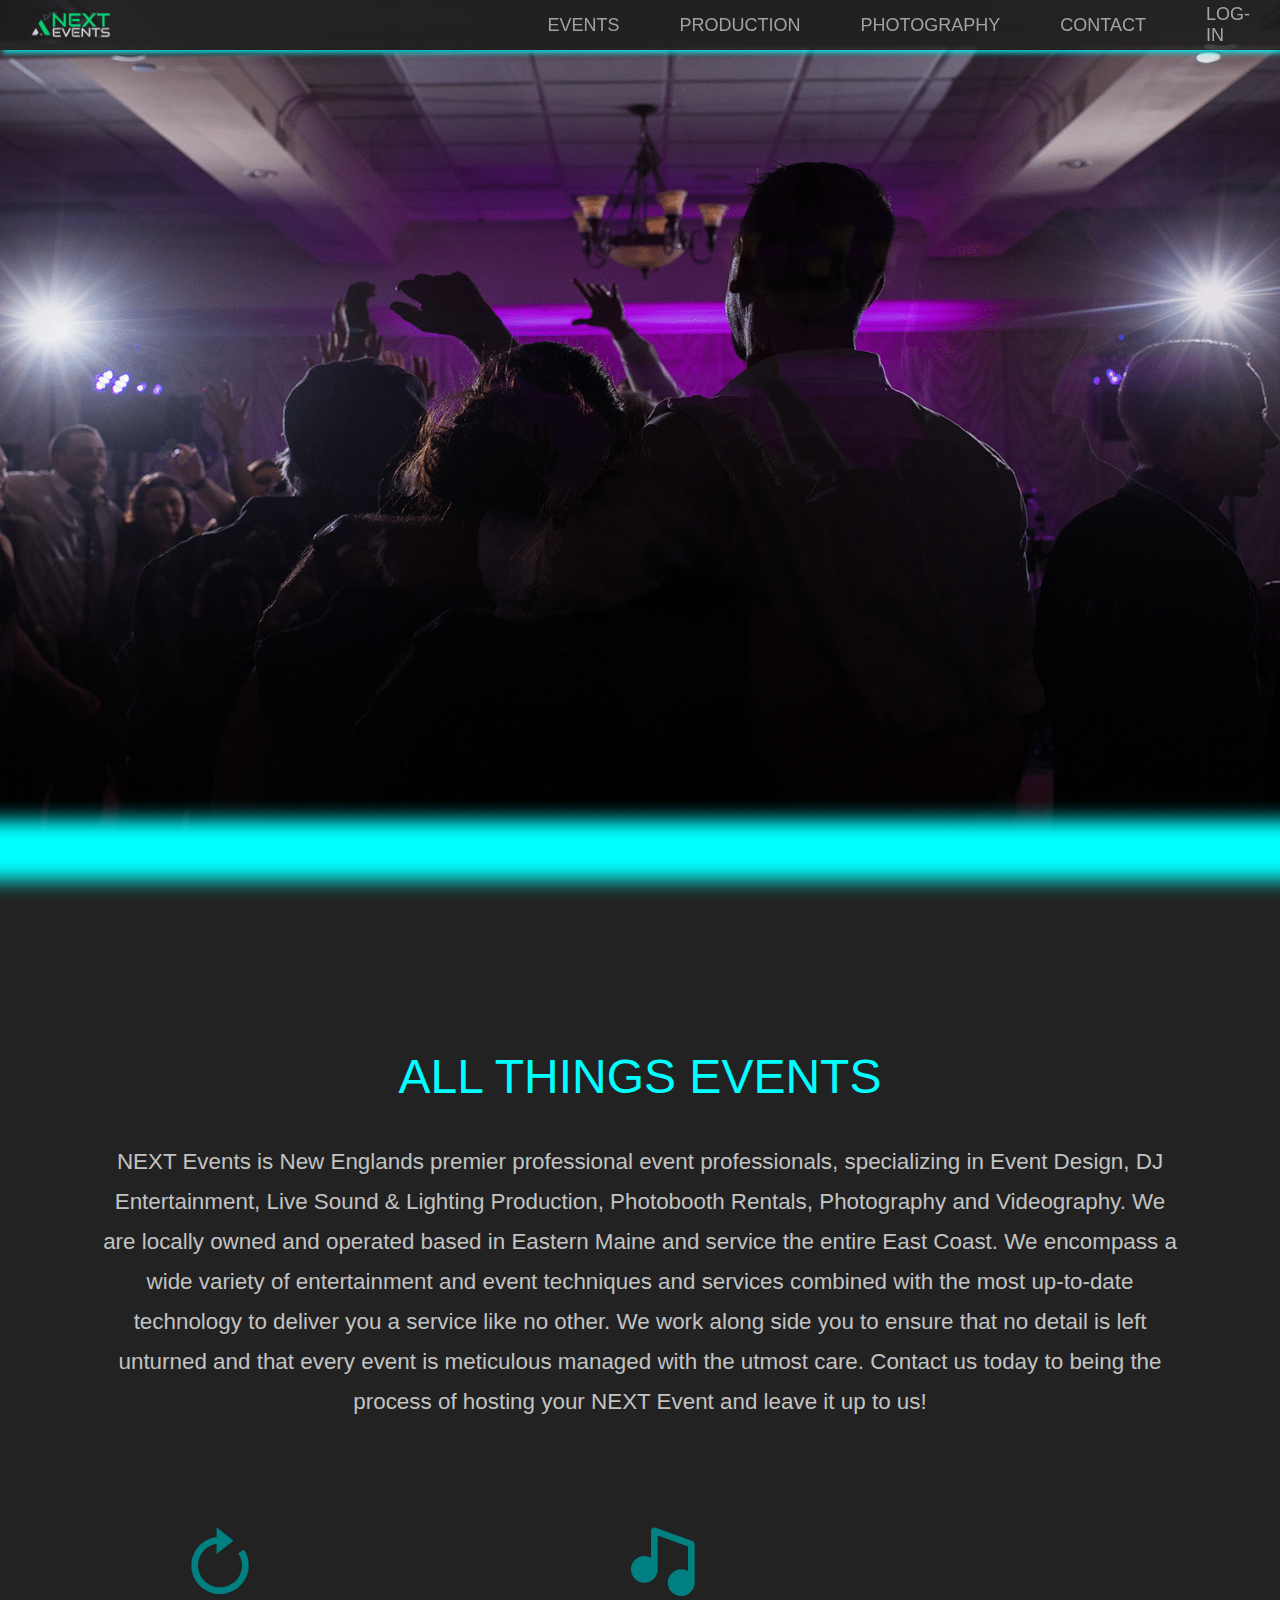
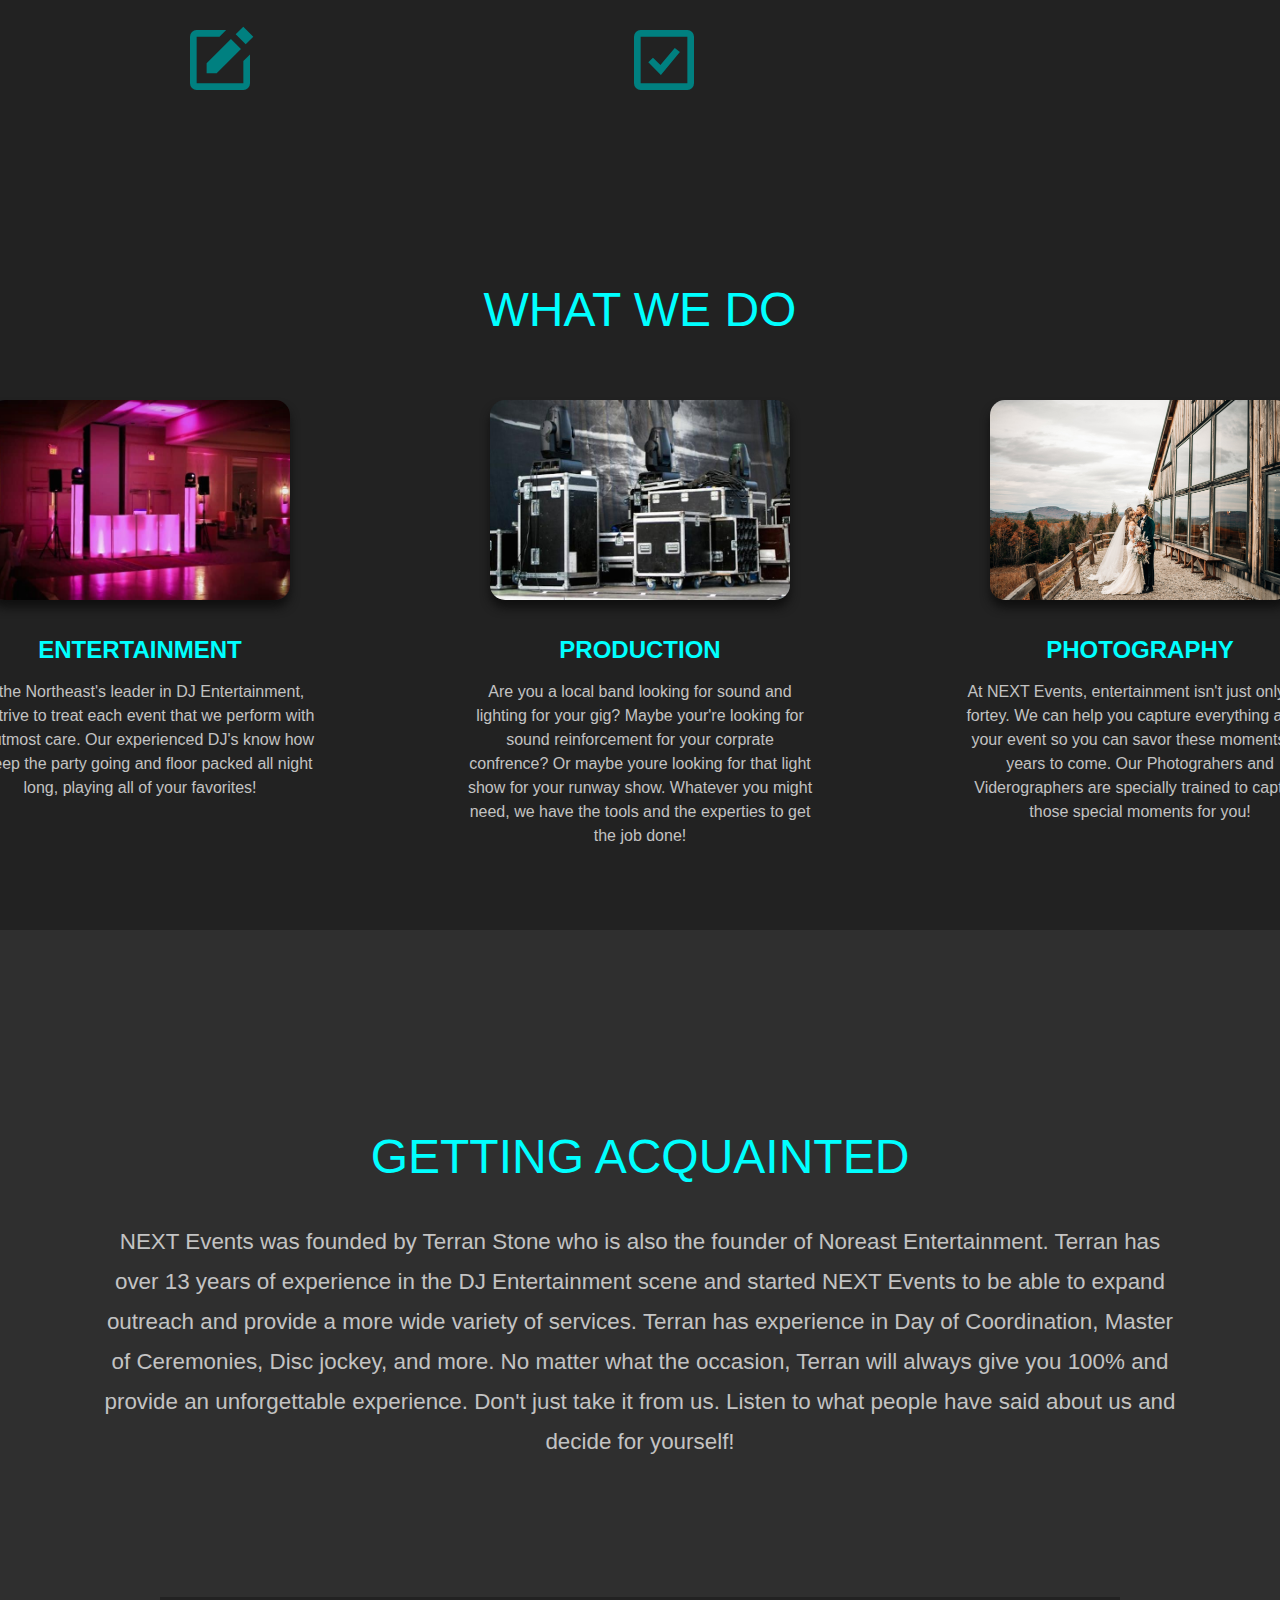
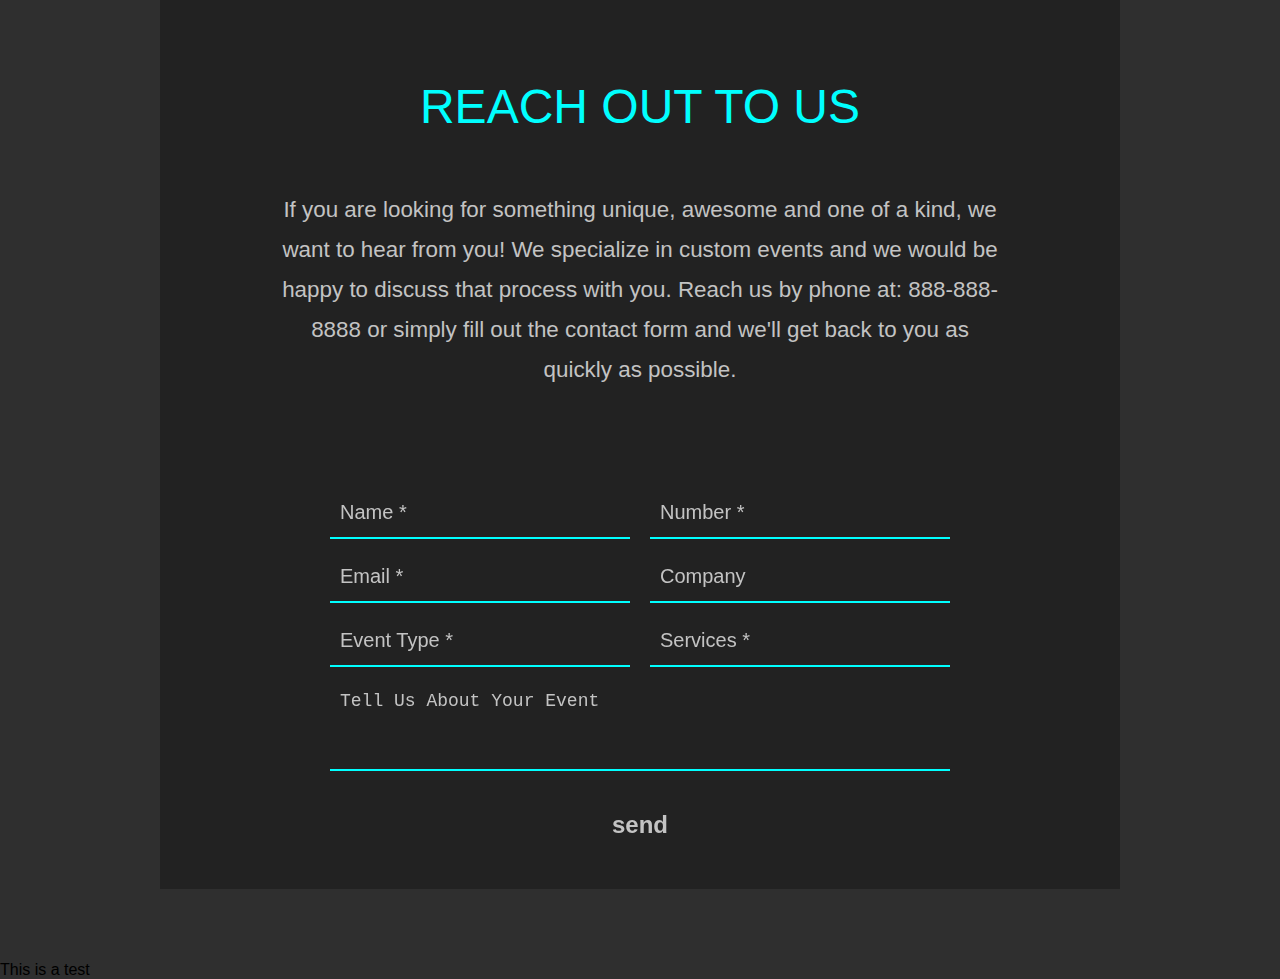
<file: index.html>
<!DOCTYPE html>
<html lang="en">
<head>
    <meta charset="UTF-8">
    <meta http-equiv="X-UA-Compatible" content="IE=edge">
    <meta name="viewport" content="width=device-width, initial-scale=1.0">
    <meta name="description" content="NEXT Events DJ Entertainment" />
    <link rel="preconnect" href="https://fonts.googleapis.com">
    <link rel="preconnect" href="https://fonts.gstatic.com" crossorigin>
    <link href='https://unpkg.com/boxicons@2.1.4/css/boxicons.min.css' rel='stylesheet'>
    <link href="https://fonts.googleapis.com/css2?family=Dancing+Script:wght@400..700&display=swap" rel="stylesheet">  
    <title>NEXT Events</title>
    <link rel="stylesheet" href="css/styles.css">
    <script src="scripts/script.js" defer></script>
</head>
<body id="index">
    <nav>
        <ul class="sidebar">
            <li onclick=hideSidebar()><a href="index.html"><svg xmlns="http://www.w3.org/2000/svg" height="26px" viewBox="0 -960 960 960" width="26px" fill="#000000"><path d="m256-200-56-56 224-224-224-224 56-56 224 224 224-224 56 56-224 224 224 224-56 56-224-224-224 224Z"/></svg></a></li>
            <li><a href="maine-events-dj.html">Events</a><li>
                <li><a href="maine-sound-and-lighting.html">Production</a></li>
                <li><a href="maine-photography.html">Photography</a></li>
                <li><a href="contact-next-events.html">Contact</a></li>
                <li><a href="login.html">Log In</a></li>
            </ul>      
            <!-- <ul class="topnav">
                <li class="hideOnMobile"><a href="about.html">About</a></li>
                <li class="hideOnMobile"><a href="estimate.html">Free Estimate</a></li>
                <li class="hideOnMobile"><a href="event-schedule.html">Event Schedule</a></li>
                <li class="hideOnMobile"><a href="207-745-8011">207-745-8011</a></li>
            </ul> -->
            <ul class="bottomnav">
                <a href="index.html"><img src="images/logo2.jpg" alt=""></a>
                <!-- <li class="hideOnMobile"><a href="maine-event-dj.html">EVENTS</a></li> -->
                <li class="hideOnMobile"><div class="dropdown" data-dropdown>
                    <button class="link" data-dropdown-button>EVENTS</button>
                    <div class="dropdown-menu"> 
                        <div>
                            <a href="weddings.html">WEDDINGS</a>
                            <a href="corp.html">CORPORATE</a>
                            <a href="schools.html">SCHOOLS & PROMS</a>
                            <a href="special.html">SPECIAL OCCASIONS</a>
                        </div>
                    </div>
                </div>
                <li class="hideOnMobile"><a href="production.html">PRODUCTION</a></li>
                <li class="hideOnMobile"><a href="photo.html">PHOTOGRAPHY</a></li>
                <li class="hideOnMobile"><a href="contact.html">CONTACT</a></li>
                <li class="hideOnMobile"><a href="login.html">LOG-IN</a></li>
                <li class="menu-button" onclick=showSidebar()><a href="#"><svg xmlns="http://www.w3.org/2000/svg" height="26px" viewBox="0 -960 960 960" width="26px" fill="#000000"><path d="M120-240v-80h720v80H120Zm0-200v-80h720v80H120Zm0-200v-80h720v80H120Z"/></svg></a></li>
            </ul>
        </nav>
        
        <div class="headerphoto">
            <img src="images/wedding1.jpg" alt="Header"></div>
        <div class="underimgborder"></div>
        <section class="content1">
            <div class="about">
                <h1>ALL THINGS EVENTS</h1>
                <p>NEXT Events is New Englands premier professional event professionals, specializing in Event Design, DJ Entertainment, Live Sound & Lighting Production, Photobooth Rentals, Photography and Videography. We are locally owned and operated based in Eastern Maine and service the entire East Coast. We encompass a wide variety of entertainment and event techniques and services combined with the most up-to-date technology to deliver you a service like no other. We work along side you to ensure that no detail is left unturned and that every event is meticulous managed with the utmost care. Contact us today to being the process of hosting your NEXT Event and leave it up to us!</p>
            </div>
            <div class="icons">
                <i class='bx bx-revision' data-tooltip="Interactive Experience"></i>
                <i class='bx bxs-music' data-tooltip="All Your Favorites"></i>
                <i class='bx bxs-edit' data-tooltip="Custom Solutions"></i>
                <i class='bx bx-check-square' data-tooltip="Unbeatable Pricing"></i>
            </div>
            <div class="types">
                <h1>WHAT WE DO</h1>
                <div class="images">
                    <div class="image-container">
                        <img src="images/party1.jpeg" alt="">
                        <h3>ENTERTAINMENT</h3>
                        <p>As the Northeast's leader in DJ Entertainment, we strive to treat each event that we perform with the utmost care. Our experienced DJ's know how to keep the party going and floor packed all night long, playing all of your favorites!</p>
                    </div>
                    <div class="image-container">
                        <img src="images/production1.jpg" alt="">
                        <h3>PRODUCTION</h3>
                        <p>Are you a local band looking for sound and lighting for your gig? Maybe your're looking for sound reinforcement for your corprate confrence? Or maybe youre looking for that light show for your runway show. Whatever you might need, we have the tools and the experties to get the job done!</p>
                    </div>
                    <div class="image-container">
                        <img src="images/Photography1.jpg" alt="">
                        <h3>PHOTOGRAPHY</h3>
                        <p>At NEXT Events, entertainment isn't just only our fortey. We can help you capture everything about your event so you can savor these moments for years to come. Our Photograhers and Viderographers are specially trained to capture those special moments for you!</p>
                    </div>
                </div>
            </div>
        </section>
        <section class="content2">
            <div class="get-to-know">
                <h1>GETTING ACQUAINTED</h1>
                <p>NEXT Events was founded by Terran Stone who is also the founder of Noreast Entertainment. Terran has over 13 years of experience in the DJ Entertainment scene and started NEXT Events to be able to expand outreach and provide a more wide variety of services. Terran has experience in Day of Coordination, Master of Ceremonies, Disc jockey, and more. No matter what the occasion, Terran will always give you 100% and provide an unforgettable experience. Don't just take it from us. Listen to what people have said about us and decide for yourself!</p>
            </div>
            <div class="contact">
                <h1>REACH OUT TO US</h1>
                <p><p>If you are looking for something unique, awesome and one of a kind, we want to hear from you! We specialize in custom events and we would be happy to discuss that process with you. Reach us by phone at: 888-888-8888 or simply fill out the contact form and we'll get back to you as quickly as possible.</p></p>
                <form>
                    <input type="text" id="name" placeholder="Name *" autocomplete="off" required></input>
                    <input type="text" id="number" placeholder="Number *" autocomplete="off" required></input>
                    <input type="email" id="email" placeholder="Email *" autocomplete="off" required></input>
                    <input type="text" id="company" placeholder="Company" autocomplete="off"></input>
                    <input type="text" id="event" placeholder="Event Type *" autocomplete="off">
                    <input type="text" id="services" placeholder="Services *" autocomplete="off">
                    <textarea required placeholder="Tell Us About Your Event"></textarea>
                    <input type="submit" value="send" id="button">
                </form>
            </div>
        </section>
    </body>
    <footer>This is a test</footer>
    </html>
</file>
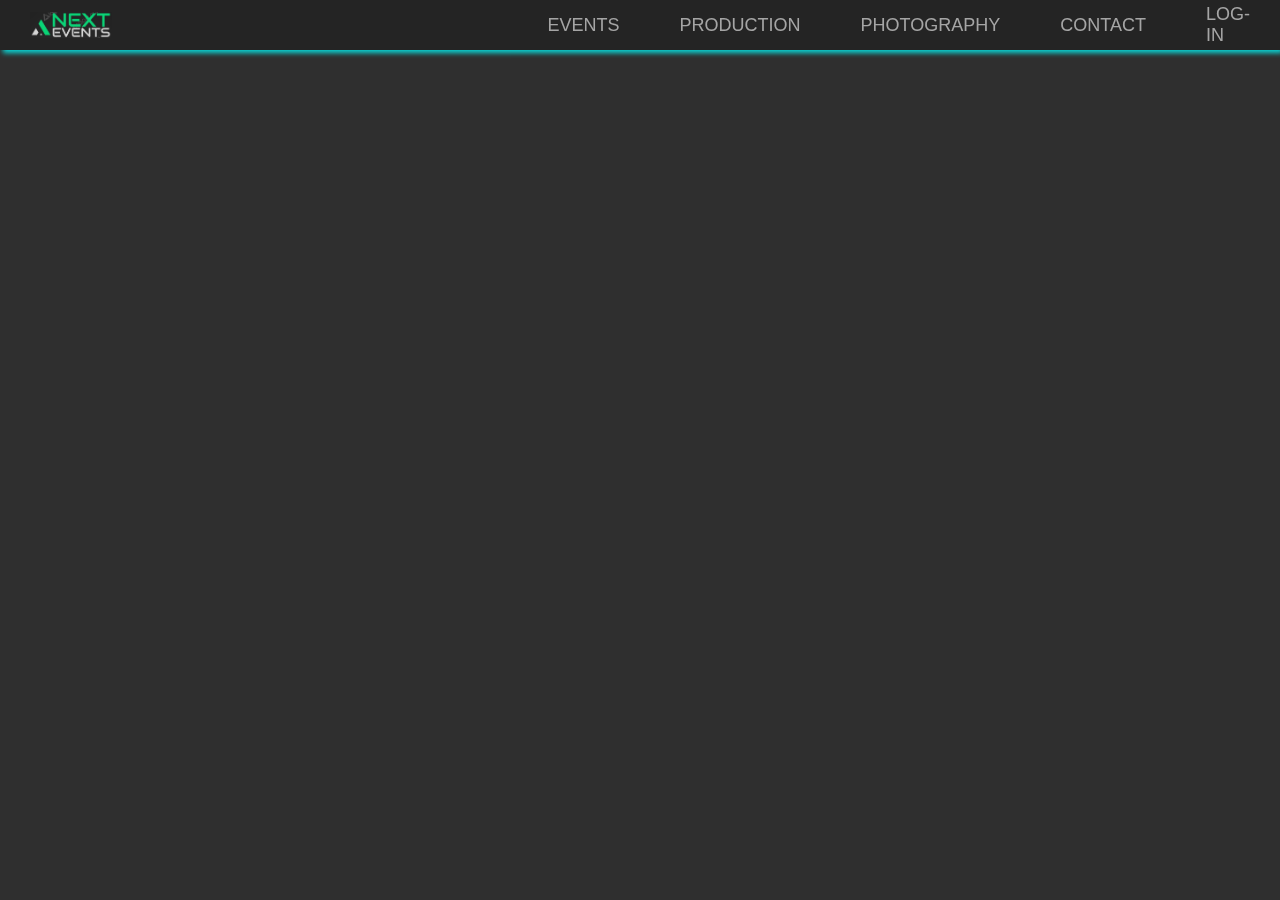
<file: contact.html>
<!DOCTYPE html>
<html lang="en">
<head>
    <meta charset="UTF-8">
    <meta http-equiv="X-UA-Compatible" content="IE=edge">
    <meta name="viewport" content="width=device-width, initial-scale=1.0">
    <meta name="description" content="NEXT Events DJ Entertainment" />
    <link rel="preconnect" href="https://fonts.googleapis.com">
    <link rel="preconnect" href="https://fonts.gstatic.com" crossorigin>
    <link href='https://unpkg.com/boxicons@2.1.4/css/boxicons.min.css' rel='stylesheet'>
    <link href="https://fonts.googleapis.com/css2?family=Dancing+Script:wght@400..700&display=swap" rel="stylesheet">  
    <title>NXT - Contact us</title>
    <link rel="stylesheet" href="css/styles.css">
    <script src="scripts/script.js" defer></script>
</head>
<body id="index">
    <nav>
        <ul class="sidebar">
            <li onclick=hideSidebar()><a href="index.html"><svg xmlns="http://www.w3.org/2000/svg" height="26px" viewBox="0 -960 960 960" width="26px" fill="#000000"><path d="m256-200-56-56 224-224-224-224 56-56 224 224 224-224 56 56-224 224 224 224-56 56-224-224-224 224Z"/></svg></a></li>
            <li><a href="maine-events-dj.html">Events</a><li>
                <li><a href="maine-sound-and-lighting.html">Production</a></li>
                <li><a href="maine-photography.html">Photography</a></li>
                <li><a href="contact-next-events.html">Contact</a></li>
                <li><a href="login.html">Log In</a></li>
            </ul>      
            <!-- <ul class="topnav">
                <li class="hideOnMobile"><a href="about.html">About</a></li>
                <li class="hideOnMobile"><a href="estimate.html">Free Estimate</a></li>
                <li class="hideOnMobile"><a href="event-schedule.html">Event Schedule</a></li>
                <li class="hideOnMobile"><a href="207-745-8011">207-745-8011</a></li>
            </ul> -->
            <ul class="bottomnav">
                <a href="index.html"><img src="images/logo2.jpg" alt=""></a>
                <!-- <li class="hideOnMobile"><a href="maine-event-dj.html">EVENTS</a></li> -->
                <li class="hideOnMobile"><div class="dropdown" data-dropdown>
                    <button class="link" data-dropdown-button>EVENTS</button>
                    <div class="dropdown-menu"> 
                        <div>
                            <a href="weddings.html">WEDDINGS</a>
                            <a href="corp.html">CORPORATE</a>
                            <a href="schools.html">SCHOOLS & PROMS</a>
                            <a href="special.html">SPECIAL OCCASIONS</a>
                        </div>
                    </div>
                </div>
                <li class="hideOnMobile"><a href="production.html">PRODUCTION</a></li>
                <li class="hideOnMobile"><a href="photo.html">PHOTOGRAPHY</a></li>
                <li class="hideOnMobile"><a href="contact.html">CONTACT</a></li>
                <li class="hideOnMobile"><a href="login.html">LOG-IN</a></li>
                <li class="menu-button" onclick=showSidebar()><a href="#"><svg xmlns="http://www.w3.org/2000/svg" height="26px" viewBox="0 -960 960 960" width="26px" fill="#000000"><path d="M120-240v-80h720v80H120Zm0-200v-80h720v80H120Zm0-200v-80h720v80H120Z"/></svg></a></li>
            </ul>
        </nav>
</file>
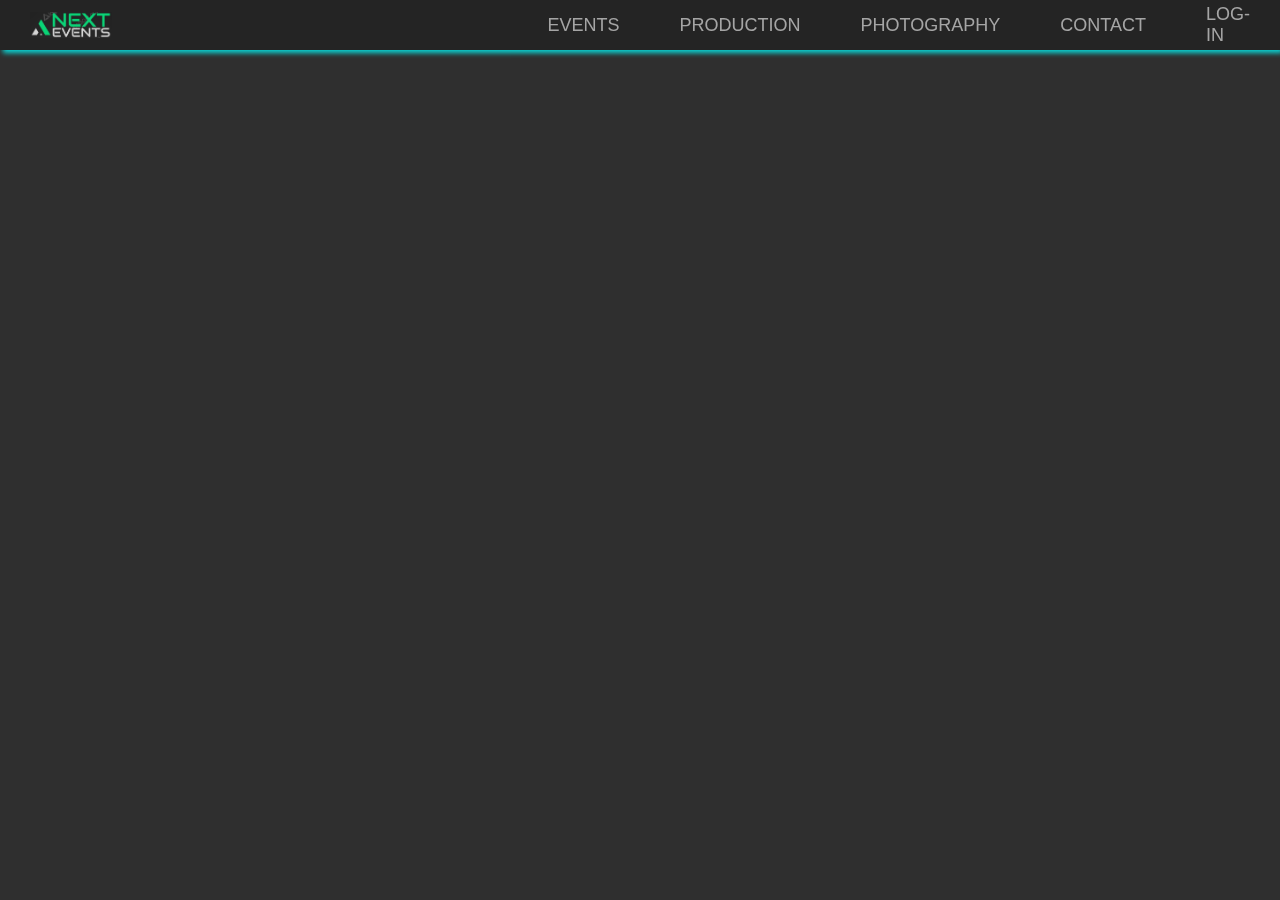
<file: corp.html>
<!DOCTYPE html>
<html lang="en">
<head>
    <meta charset="UTF-8">
    <meta http-equiv="X-UA-Compatible" content="IE=edge">
    <meta name="viewport" content="width=device-width, initial-scale=1.0">
    <meta name="description" content="NEXT Events DJ Entertainment" />
    <link rel="preconnect" href="https://fonts.googleapis.com">
    <link rel="preconnect" href="https://fonts.gstatic.com" crossorigin>
    <link href='https://unpkg.com/boxicons@2.1.4/css/boxicons.min.css' rel='stylesheet'>
    <link href="https://fonts.googleapis.com/css2?family=Dancing+Script:wght@400..700&display=swap" rel="stylesheet">  
    <title>NXT - This is a test</title>
    <link rel="stylesheet" href="css/styles.css">
    <script src="scripts/script.js" defer></script>
</head>
<body id="index">
    <nav>
        <ul class="sidebar">
            <li onclick=hideSidebar()><a href="index.html"><svg xmlns="http://www.w3.org/2000/svg" height="26px" viewBox="0 -960 960 960" width="26px" fill="#000000"><path d="m256-200-56-56 224-224-224-224 56-56 224 224 224-224 56 56-224 224 224 224-56 56-224-224-224 224Z"/></svg></a></li>
            <li><a href="maine-events-dj.html">Events</a><li>
                <li><a href="maine-sound-and-lighting.html">Production</a></li>
                <li><a href="maine-photography.html">Photography</a></li>
                <li><a href="contact-next-events.html">Contact</a></li>
                <li><a href="login.html">Log In</a></li>
            </ul>      
            <!-- <ul class="topnav">
                <li class="hideOnMobile"><a href="about.html">About</a></li>
                <li class="hideOnMobile"><a href="estimate.html">Free Estimate</a></li>
                <li class="hideOnMobile"><a href="event-schedule.html">Event Schedule</a></li>
                <li class="hideOnMobile"><a href="207-745-8011">207-745-8011</a></li>
            </ul> -->
            <ul class="bottomnav">
                <a href="index.html"><img src="images/logo2.jpg" alt=""></a>
                <!-- <li class="hideOnMobile"><a href="maine-event-dj.html">EVENTS</a></li> -->
                <li class="hideOnMobile"><div class="dropdown" data-dropdown>
                    <button class="link" data-dropdown-button>EVENTS</button>
                    <div class="dropdown-menu"> 
                        <div>
                            <a href="weddings.html">WEDDINGS</a>
                            <a href="schools.html">SCHOOLS & PROMS</a>
                            <a href="">SPECIAL OCCASIONS</a>
                        </div>
                    </div>
                </div>
                <li class="hideOnMobile"><a href="production.html">PRODUCTION</a></li>
                <li class="hideOnMobile"><a href="photo.html">PHOTOGRAPHY</a></li>
                <li class="hideOnMobile"><a href="contact.html">CONTACT</a></li>
                <li class="hideOnMobile"><a href="login.html">LOG-IN</a></li>
                <li class="menu-button" onclick=showSidebar()><a href="#"><svg xmlns="http://www.w3.org/2000/svg" height="26px" viewBox="0 -960 960 960" width="26px" fill="#000000"><path d="M120-240v-80h720v80H120Zm0-200v-80h720v80H120Zm0-200v-80h720v80H120Z"/></svg></a></li>
            </ul>
        </nav>
</file>
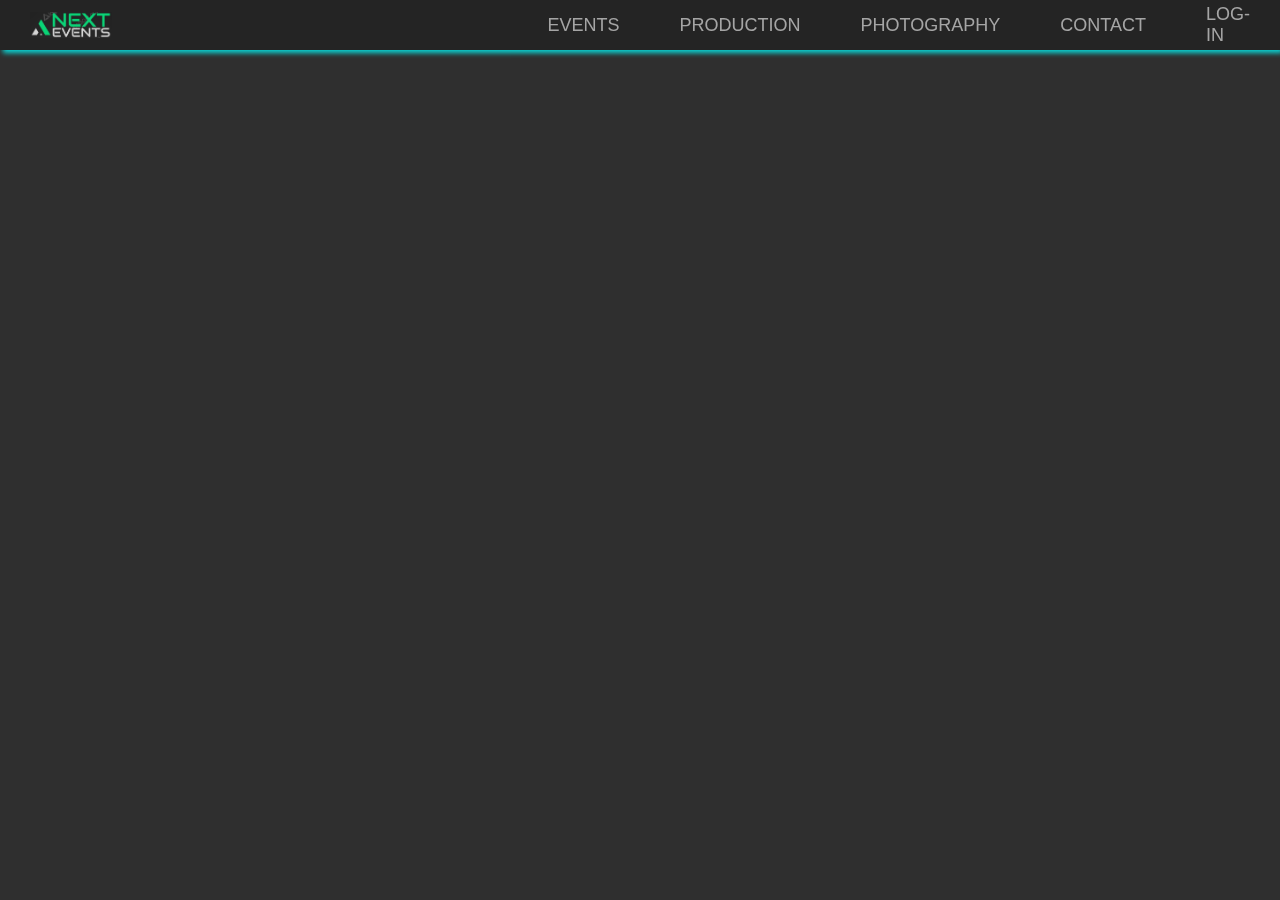
<file: login.html>
<!DOCTYPE html>
<html lang="en">
<head>
    <meta charset="UTF-8">
    <meta http-equiv="X-UA-Compatible" content="IE=edge">
    <meta name="viewport" content="width=device-width, initial-scale=1.0">
    <meta name="description" content="NEXT Events DJ Entertainment" />
    <link rel="preconnect" href="https://fonts.googleapis.com">
    <link rel="preconnect" href="https://fonts.gstatic.com" crossorigin>
    <link href='https://unpkg.com/boxicons@2.1.4/css/boxicons.min.css' rel='stylesheet'>
    <link href="https://fonts.googleapis.com/css2?family=Dancing+Script:wght@400..700&display=swap" rel="stylesheet">  
    <title>NXT - Login</title>
    <link rel="stylesheet" href="css/styles.css">
    <script src="scripts/script.js" defer></script>
</head>
<body id="index">
    <nav>
        <ul class="sidebar">
            <li onclick=hideSidebar()><a href="index.html"><svg xmlns="http://www.w3.org/2000/svg" height="26px" viewBox="0 -960 960 960" width="26px" fill="#000000"><path d="m256-200-56-56 224-224-224-224 56-56 224 224 224-224 56 56-224 224 224 224-56 56-224-224-224 224Z"/></svg></a></li>
            <li><a href="maine-events-dj.html">Events</a><li>
                <li><a href="maine-sound-and-lighting.html">Production</a></li>
                <li><a href="maine-photography.html">Photography</a></li>
                <li><a href="contact-next-events.html">Contact</a></li>
                <li><a href="login.html">Log In</a></li>
            </ul>      
            <!-- <ul class="topnav">
                <li class="hideOnMobile"><a href="about.html">About</a></li>
                <li class="hideOnMobile"><a href="estimate.html">Free Estimate</a></li>
                <li class="hideOnMobile"><a href="event-schedule.html">Event Schedule</a></li>
                <li class="hideOnMobile"><a href="207-745-8011">207-745-8011</a></li>
            </ul> -->
            <ul class="bottomnav">
                <a href="index.html"><img src="images/logo2.jpg" alt=""></a>
                <!-- <li class="hideOnMobile"><a href="maine-event-dj.html">EVENTS</a></li> -->
                <li class="hideOnMobile"><div class="dropdown" data-dropdown>
                    <button class="link" data-dropdown-button>EVENTS</button>
                    <div class="dropdown-menu"> 
                        <div>
                            <a href="weddings.html">WEDDINGS</a>
                            <a href="corp.html">CORPORATE</a>
                            <a href="schools.html">SCHOOLS & PROMS</a>
                            <a href="special.html">SPECIAL OCCASIONS</a>
                        </div>
                    </div>
                </div>
                <li class="hideOnMobile"><a href="production.html">PRODUCTION</a></li>
                <li class="hideOnMobile"><a href="photo.html">PHOTOGRAPHY</a></li>
                <li class="hideOnMobile"><a href="contact.html">CONTACT</a></li>
                <li class="hideOnMobile"><a href="login.html">LOG-IN</a></li>
                <li class="menu-button" onclick=showSidebar()><a href="#"><svg xmlns="http://www.w3.org/2000/svg" height="26px" viewBox="0 -960 960 960" width="26px" fill="#000000"><path d="M120-240v-80h720v80H120Zm0-200v-80h720v80H120Zm0-200v-80h720v80H120Z"/></svg></a></li>
            </ul>
        </nav>
</file>
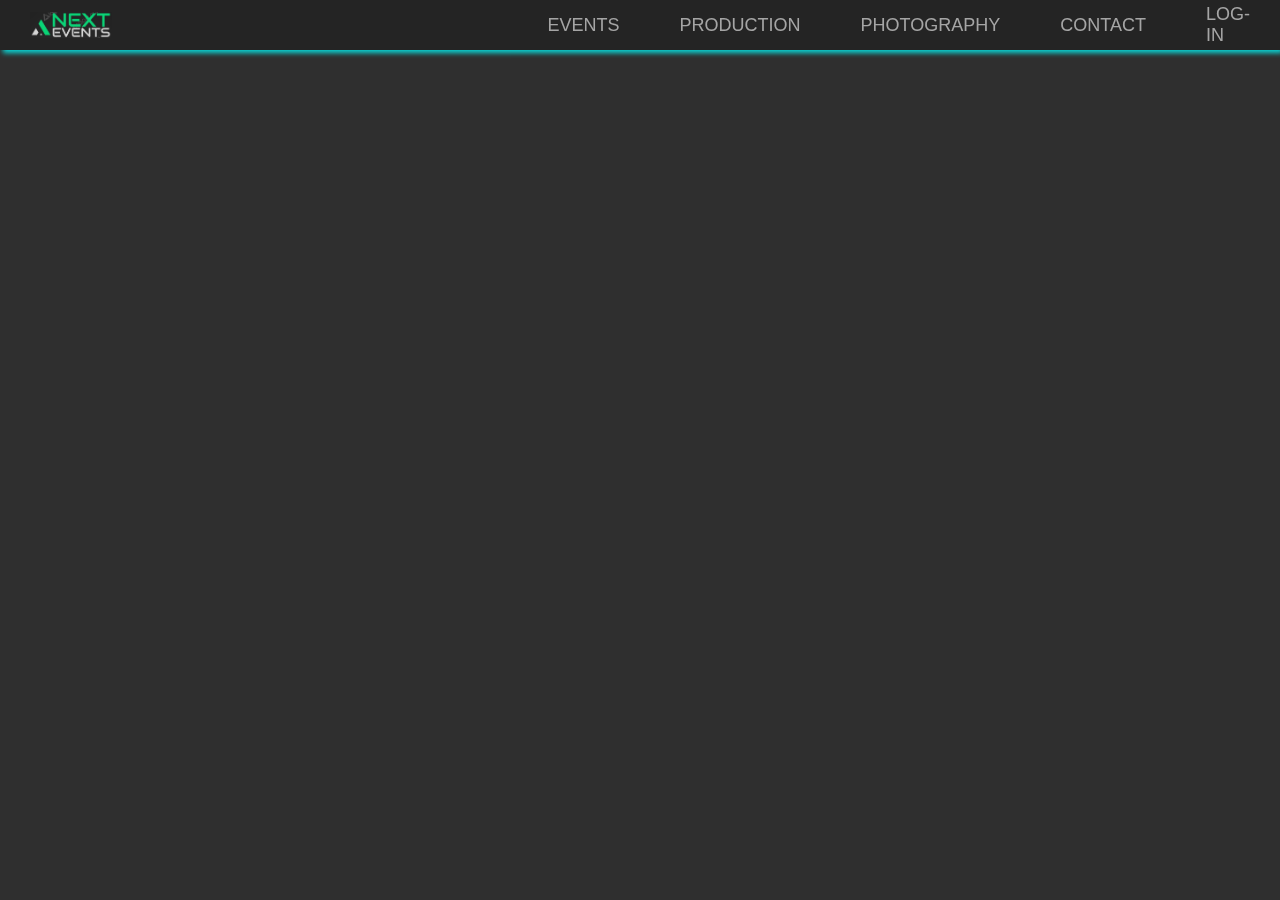
<file: photo.html>
<!DOCTYPE html>
<html lang="en">
<head>
    <meta charset="UTF-8">
    <meta http-equiv="X-UA-Compatible" content="IE=edge">
    <meta name="viewport" content="width=device-width, initial-scale=1.0">
    <meta name="description" content="NEXT Events DJ Entertainment" />
    <link rel="preconnect" href="https://fonts.googleapis.com">
    <link rel="preconnect" href="https://fonts.gstatic.com" crossorigin>
    <link href='https://unpkg.com/boxicons@2.1.4/css/boxicons.min.css' rel='stylesheet'>
    <link href="https://fonts.googleapis.com/css2?family=Dancing+Script:wght@400..700&display=swap" rel="stylesheet">  
    <title>NXT - Photography</title>
    <link rel="stylesheet" href="css/styles.css">
    <script src="scripts/script.js" defer></script>
</head>
<body id="index">
    <nav>
        <ul class="sidebar">
            <li onclick=hideSidebar()><a href="index.html"><svg xmlns="http://www.w3.org/2000/svg" height="26px" viewBox="0 -960 960 960" width="26px" fill="#000000"><path d="m256-200-56-56 224-224-224-224 56-56 224 224 224-224 56 56-224 224 224 224-56 56-224-224-224 224Z"/></svg></a></li>
            <li><a href="maine-events-dj.html">Events</a><li>
                <li><a href="maine-sound-and-lighting.html">Production</a></li>
                <li><a href="maine-photography.html">Photography</a></li>
                <li><a href="contact-next-events.html">Contact</a></li>
                <li><a href="login.html">Log In</a></li>
            </ul>      
            <!-- <ul class="topnav">
                <li class="hideOnMobile"><a href="about.html">About</a></li>
                <li class="hideOnMobile"><a href="estimate.html">Free Estimate</a></li>
                <li class="hideOnMobile"><a href="event-schedule.html">Event Schedule</a></li>
                <li class="hideOnMobile"><a href="207-745-8011">207-745-8011</a></li>
            </ul> -->
            <ul class="bottomnav">
                <a href="index.html"><img src="images/logo2.jpg" alt=""></a>
                <!-- <li class="hideOnMobile"><a href="maine-event-dj.html">EVENTS</a></li> -->
                <li class="hideOnMobile"><div class="dropdown" data-dropdown>
                    <button class="link" data-dropdown-button>EVENTS</button>
                    <div class="dropdown-menu"> 
                        <div>
                            <a href="weddings.html">WEDDINGS</a>
                            <a href="corp.html">CORPORATE</a>
                            <a href="schools.html">SCHOOLS & PROMS</a>
                            <a href="special.html">SPECIAL OCCASIONS</a>
                        </div>
                    </div>
                </div>
                <li class="hideOnMobile"><a href="production.html">PRODUCTION</a></li>
                <li class="hideOnMobile"><a href="photo.html">PHOTOGRAPHY</a></li>
                <li class="hideOnMobile"><a href="contact.html">CONTACT</a></li>
                <li class="hideOnMobile"><a href="login.html">LOG-IN</a></li>
                <li class="menu-button" onclick=showSidebar()><a href="#"><svg xmlns="http://www.w3.org/2000/svg" height="26px" viewBox="0 -960 960 960" width="26px" fill="#000000"><path d="M120-240v-80h720v80H120Zm0-200v-80h720v80H120Zm0-200v-80h720v80H120Z"/></svg></a></li>
            </ul>
        </nav>
</file>
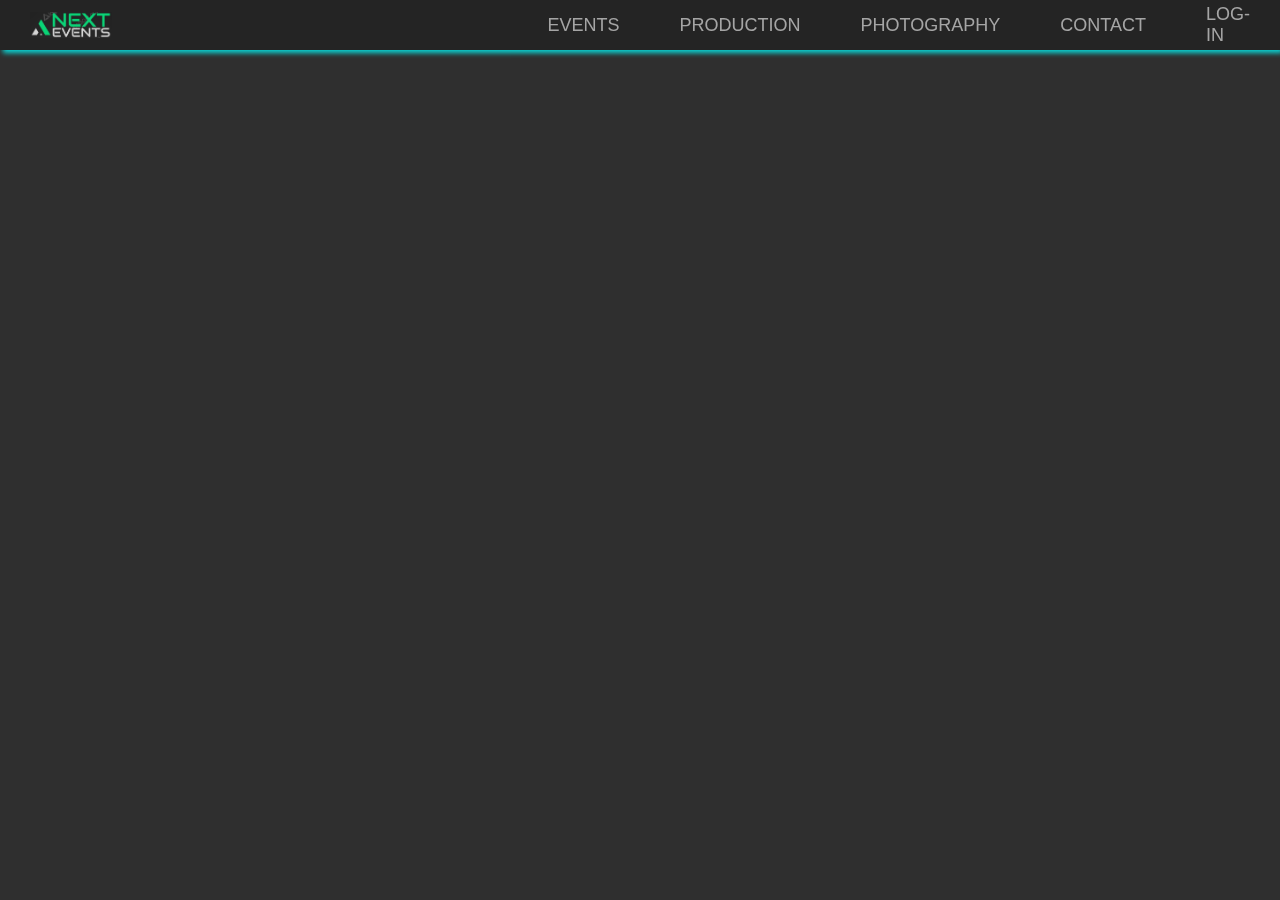
<file: production.html>
<!DOCTYPE html>
<html lang="en">
<head>
    <meta charset="UTF-8">
    <meta http-equiv="X-UA-Compatible" content="IE=edge">
    <meta name="viewport" content="width=device-width, initial-scale=1.0">
    <meta name="description" content="NEXT Events DJ Entertainment" />
    <link rel="preconnect" href="https://fonts.googleapis.com">
    <link rel="preconnect" href="https://fonts.gstatic.com" crossorigin>
    <link href='https://unpkg.com/boxicons@2.1.4/css/boxicons.min.css' rel='stylesheet'>
    <link href="https://fonts.googleapis.com/css2?family=Dancing+Script:wght@400..700&display=swap" rel="stylesheet">  
    <title>NXT - Production</title>
    <link rel="stylesheet" href="css/styles.css">
    <script src="scripts/script.js" defer></script>
</head>
<body id="index">
    <nav>
        <ul class="sidebar">
            <li onclick=hideSidebar()><a href="index.html"><svg xmlns="http://www.w3.org/2000/svg" height="26px" viewBox="0 -960 960 960" width="26px" fill="#000000"><path d="m256-200-56-56 224-224-224-224 56-56 224 224 224-224 56 56-224 224 224 224-56 56-224-224-224 224Z"/></svg></a></li>
            <li><a href="maine-events-dj.html">Events</a><li>
                <li><a href="maine-sound-and-lighting.html">Production</a></li>
                <li><a href="maine-photography.html">Photography</a></li>
                <li><a href="contact-next-events.html">Contact</a></li>
                <li><a href="login.html">Log In</a></li>
            </ul>      
            <!-- <ul class="topnav">
                <li class="hideOnMobile"><a href="about.html">About</a></li>
                <li class="hideOnMobile"><a href="estimate.html">Free Estimate</a></li>
                <li class="hideOnMobile"><a href="event-schedule.html">Event Schedule</a></li>
                <li class="hideOnMobile"><a href="207-745-8011">207-745-8011</a></li>
            </ul> -->
            <ul class="bottomnav">
                <a href="index.html"><img src="images/logo2.jpg" alt=""></a>
                <!-- <li class="hideOnMobile"><a href="maine-event-dj.html">EVENTS</a></li> -->
                <li class="hideOnMobile"><div class="dropdown" data-dropdown>
                    <button class="link" data-dropdown-button>EVENTS</button>
                    <div class="dropdown-menu"> 
                        <div>
                            <a href="weddings.html">WEDDINGS</a>
                            <a href="corp.html">CORPORATE</a>
                            <a href="schools.html">SCHOOLS & PROMS</a>
                            <a href="special.html">SPECIAL OCCASIONS</a>
                        </div>
                    </div>
                </div>
                <li class="hideOnMobile"><a href="production.html">PRODUCTION</a></li>
                <li class="hideOnMobile"><a href="photo.html">PHOTOGRAPHY</a></li>
                <li class="hideOnMobile"><a href="contact.html">CONTACT</a></li>
                <li class="hideOnMobile"><a href="login.html">LOG-IN</a></li>
                <li class="menu-button" onclick=showSidebar()><a href="#"><svg xmlns="http://www.w3.org/2000/svg" height="26px" viewBox="0 -960 960 960" width="26px" fill="#000000"><path d="M120-240v-80h720v80H120Zm0-200v-80h720v80H120Zm0-200v-80h720v80H120Z"/></svg></a></li>
            </ul>
        </nav>
</file>
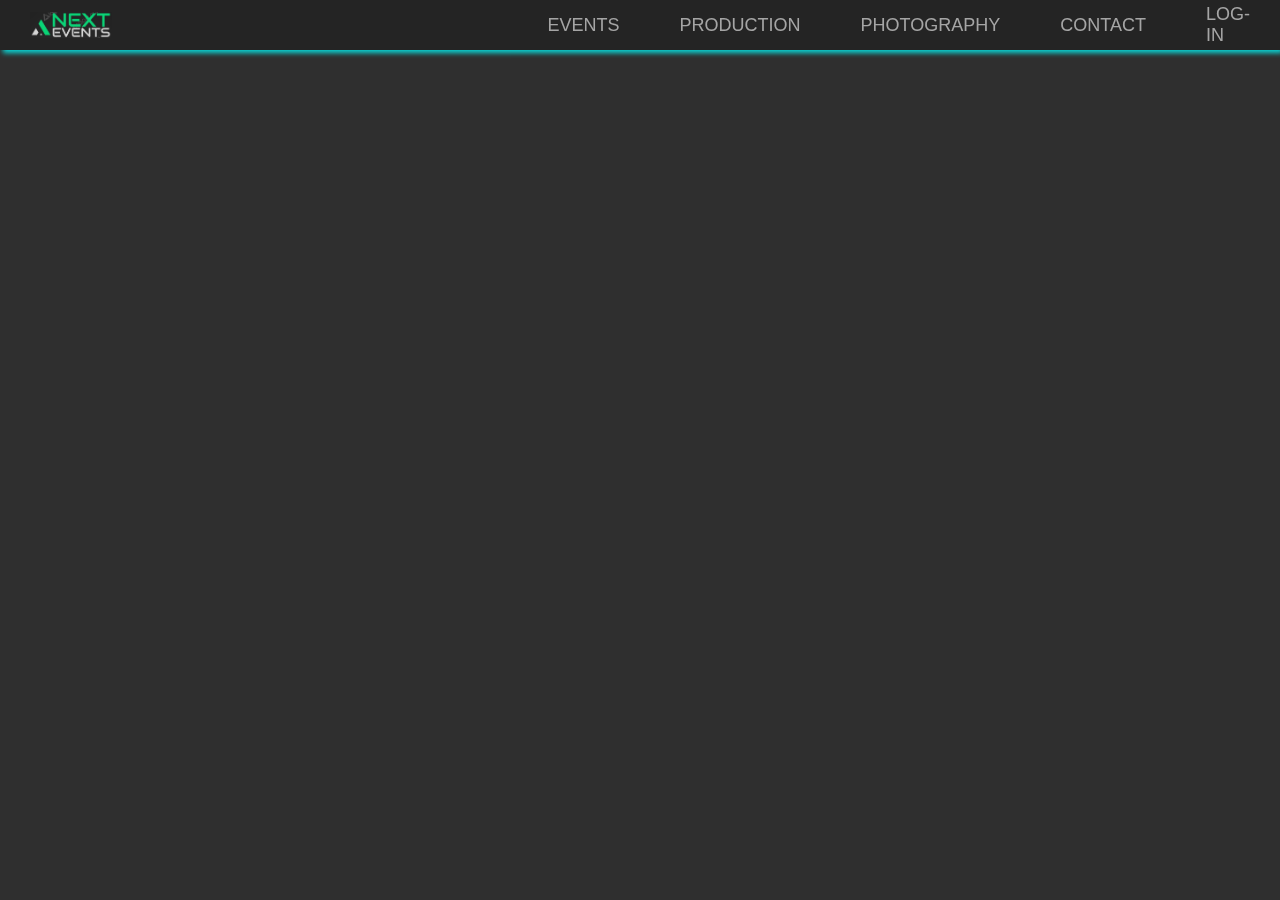
<file: schools.html>
<!DOCTYPE html>
<html lang="en">
<head>
    <meta charset="UTF-8">
    <meta http-equiv="X-UA-Compatible" content="IE=edge">
    <meta name="viewport" content="width=device-width, initial-scale=1.0">
    <meta name="description" content="NEXT Events DJ Entertainment" />
    <link rel="preconnect" href="https://fonts.googleapis.com">
    <link rel="preconnect" href="https://fonts.gstatic.com" crossorigin>
    <link href='https://unpkg.com/boxicons@2.1.4/css/boxicons.min.css' rel='stylesheet'>
    <link href="https://fonts.googleapis.com/css2?family=Dancing+Script:wght@400..700&display=swap" rel="stylesheet">  
    <title>NXT - Schools & Proms</title>
    <link rel="stylesheet" href="css/styles.css">
    <script src="scripts/script.js" defer></script>
</head>
<body id="index">
    <nav>
        <ul class="sidebar">
            <li onclick=hideSidebar()><a href="index.html"><svg xmlns="http://www.w3.org/2000/svg" height="26px" viewBox="0 -960 960 960" width="26px" fill="#000000"><path d="m256-200-56-56 224-224-224-224 56-56 224 224 224-224 56 56-224 224 224 224-56 56-224-224-224 224Z"/></svg></a></li>
            <li><a href="maine-events-dj.html">Events</a><li>
                <li><a href="maine-sound-and-lighting.html">Production</a></li>
                <li><a href="maine-photography.html">Photography</a></li>
                <li><a href="contact-next-events.html">Contact</a></li>
                <li><a href="login.html">Log In</a></li>
            </ul>      
            <!-- <ul class="topnav">
                <li class="hideOnMobile"><a href="about.html">About</a></li>
                <li class="hideOnMobile"><a href="estimate.html">Free Estimate</a></li>
                <li class="hideOnMobile"><a href="event-schedule.html">Event Schedule</a></li>
                <li class="hideOnMobile"><a href="207-745-8011">207-745-8011</a></li>
            </ul> -->
            <ul class="bottomnav">
                <a href="index.html"><img src="images/logo2.jpg" alt=""></a>
                <!-- <li class="hideOnMobile"><a href="maine-event-dj.html">EVENTS</a></li> -->
                <li class="hideOnMobile"><div class="dropdown" data-dropdown>
                    <button class="link" data-dropdown-button>EVENTS</button>
                    <div class="dropdown-menu"> 
                        <div>
                            <a href="weddings.html">WEDDINGS</a>
                            <a href="corp.html">CORPORATE</a>
                            <a href="special.html">SPECIAL OCCASIONS</a>
                        </div>
                    </div>
                </div>
                <li class="hideOnMobile"><a href="production.html">PRODUCTION</a></li>
                <li class="hideOnMobile"><a href="photo.html">PHOTOGRAPHY</a></li>
                <li class="hideOnMobile"><a href="contact.html">CONTACT</a></li>
                <li class="hideOnMobile"><a href="login.html">LOG-IN</a></li>
                <li class="menu-button" onclick=showSidebar()><a href="#"><svg xmlns="http://www.w3.org/2000/svg" height="26px" viewBox="0 -960 960 960" width="26px" fill="#000000"><path d="M120-240v-80h720v80H120Zm0-200v-80h720v80H120Zm0-200v-80h720v80H120Z"/></svg></a></li>
            </ul>
        </nav>
</file>
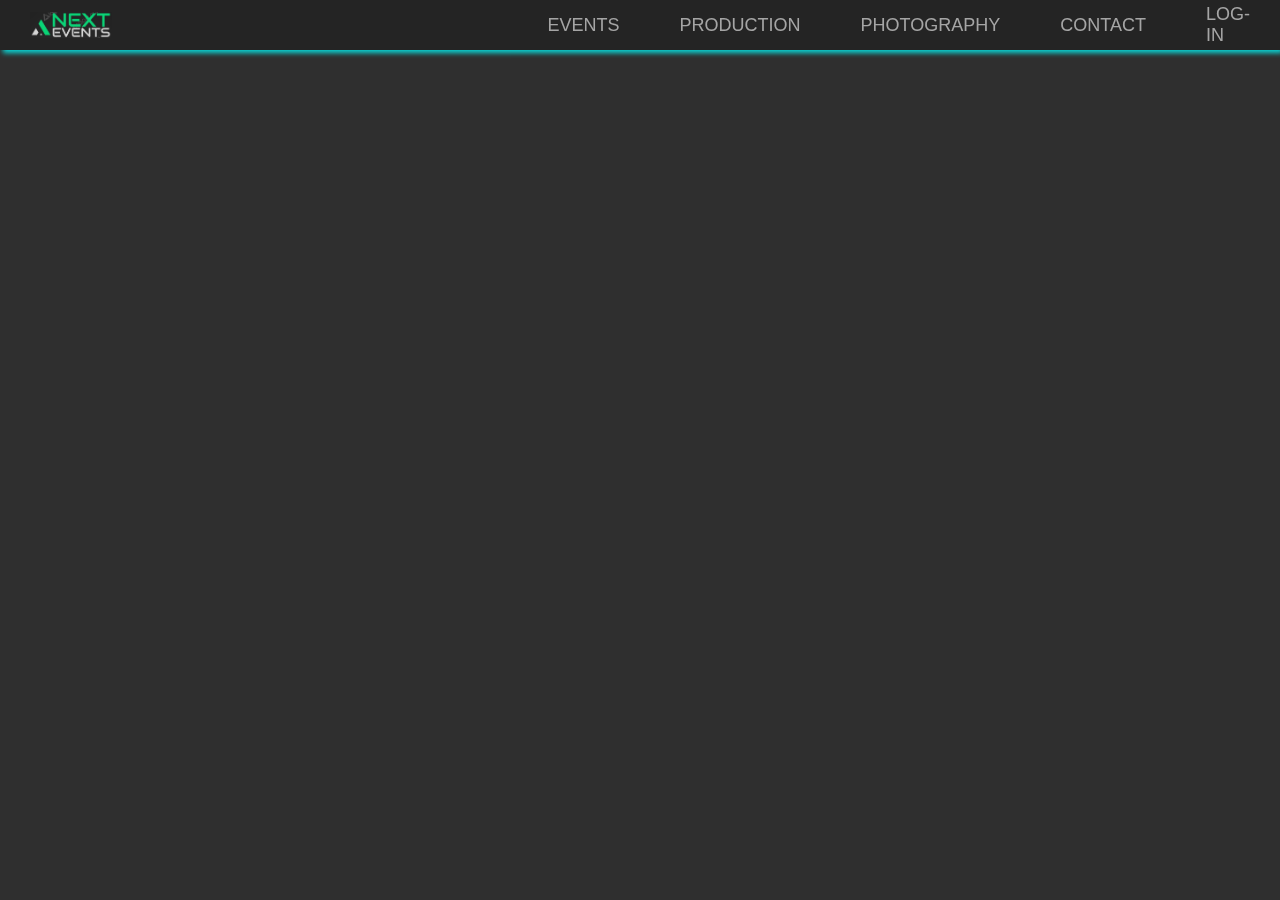
<file: special.html>
<!DOCTYPE html>
<html lang="en">
<head>
    <meta charset="UTF-8">
    <meta http-equiv="X-UA-Compatible" content="IE=edge">
    <meta name="viewport" content="width=device-width, initial-scale=1.0">
    <meta name="description" content="NEXT Events DJ Entertainment" />
    <link rel="preconnect" href="https://fonts.googleapis.com">
    <link rel="preconnect" href="https://fonts.gstatic.com" crossorigin>
    <link href='https://unpkg.com/boxicons@2.1.4/css/boxicons.min.css' rel='stylesheet'>
    <link href="https://fonts.googleapis.com/css2?family=Dancing+Script:wght@400..700&display=swap" rel="stylesheet">  
    <title>NXT - Special Occasions</title>
    <link rel="stylesheet" href="css/styles.css">
    <script src="scripts/script.js" defer></script>
</head>
<body id="index">
    <nav>
        <ul class="sidebar">
            <li onclick=hideSidebar()><a href="index.html"><svg xmlns="http://www.w3.org/2000/svg" height="26px" viewBox="0 -960 960 960" width="26px" fill="#000000"><path d="m256-200-56-56 224-224-224-224 56-56 224 224 224-224 56 56-224 224 224 224-56 56-224-224-224 224Z"/></svg></a></li>
            <li><a href="maine-events-dj.html">Events</a><li>
                <li><a href="maine-sound-and-lighting.html">Production</a></li>
                <li><a href="maine-photography.html">Photography</a></li>
                <li><a href="contact-next-events.html">Contact</a></li>
                <li><a href="login.html">Log In</a></li>
            </ul>      
            <!-- <ul class="topnav">
                <li class="hideOnMobile"><a href="about.html">About</a></li>
                <li class="hideOnMobile"><a href="estimate.html">Free Estimate</a></li>
                <li class="hideOnMobile"><a href="event-schedule.html">Event Schedule</a></li>
                <li class="hideOnMobile"><a href="207-745-8011">207-745-8011</a></li>
            </ul> -->
            <ul class="bottomnav">
                <a href="index.html"><img src="images/logo2.jpg" alt=""></a>
                <!-- <li class="hideOnMobile"><a href="maine-event-dj.html">EVENTS</a></li> -->
                <li class="hideOnMobile"><div class="dropdown" data-dropdown>
                    <button class="link" data-dropdown-button>EVENTS</button>
                    <div class="dropdown-menu"> 
                        <div>
                            <a href="weddings.html">WEDDINGS</a>
                            <a href="corp.html">CORPORATE</a>
                            <a href="schools.html">SCHOOLS & PROMS</a>
                        </div>
                    </div>
                </div>
                <li class="hideOnMobile"><a href="production.html">PRODUCTION</a></li>
                <li class="hideOnMobile"><a href="photo.html">PHOTOGRAPHY</a></li>
                <li class="hideOnMobile"><a href="contact.html">CONTACT</a></li>
                <li class="hideOnMobile"><a href="login.html">LOG-IN</a></li>
                <li class="menu-button" onclick=showSidebar()><a href="#"><svg xmlns="http://www.w3.org/2000/svg" height="26px" viewBox="0 -960 960 960" width="26px" fill="#000000"><path d="M120-240v-80h720v80H120Zm0-200v-80h720v80H120Zm0-200v-80h720v80H120Z"/></svg></a></li>
            </ul>
        </nav>
</file>
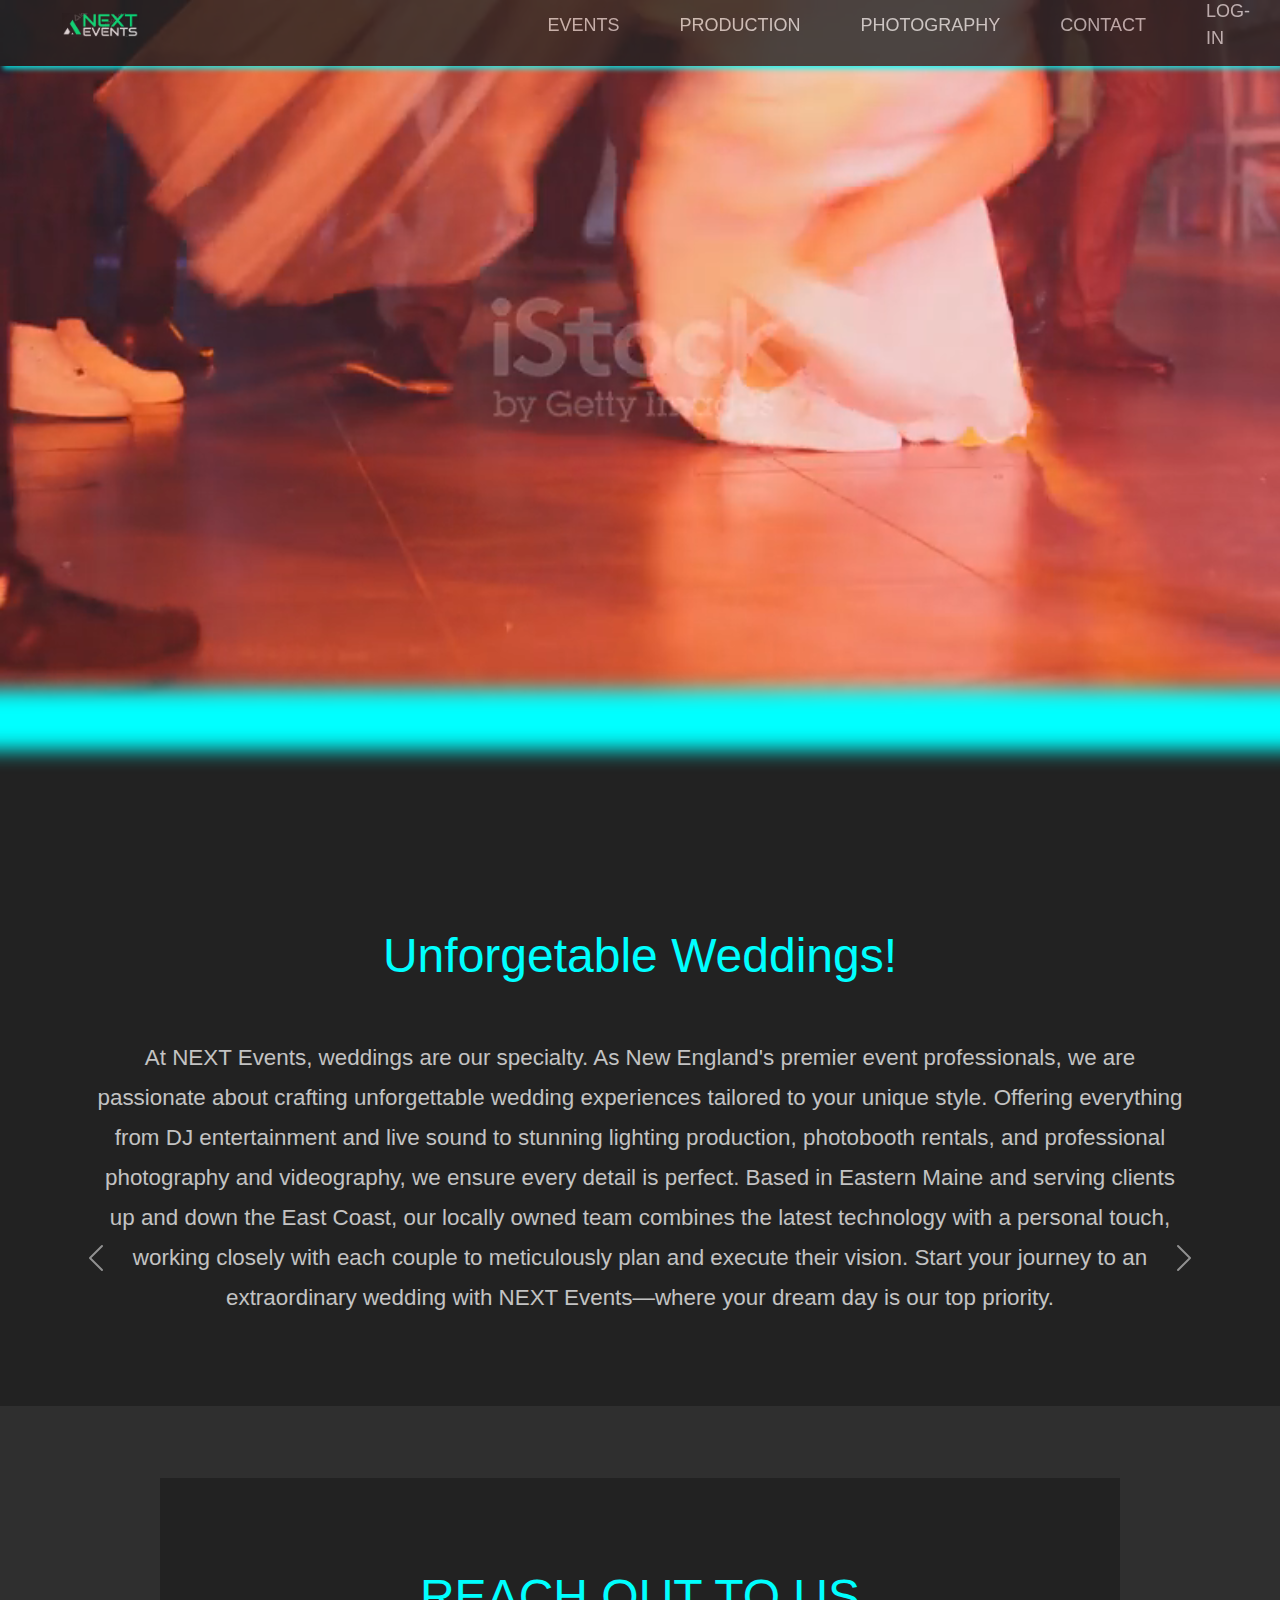
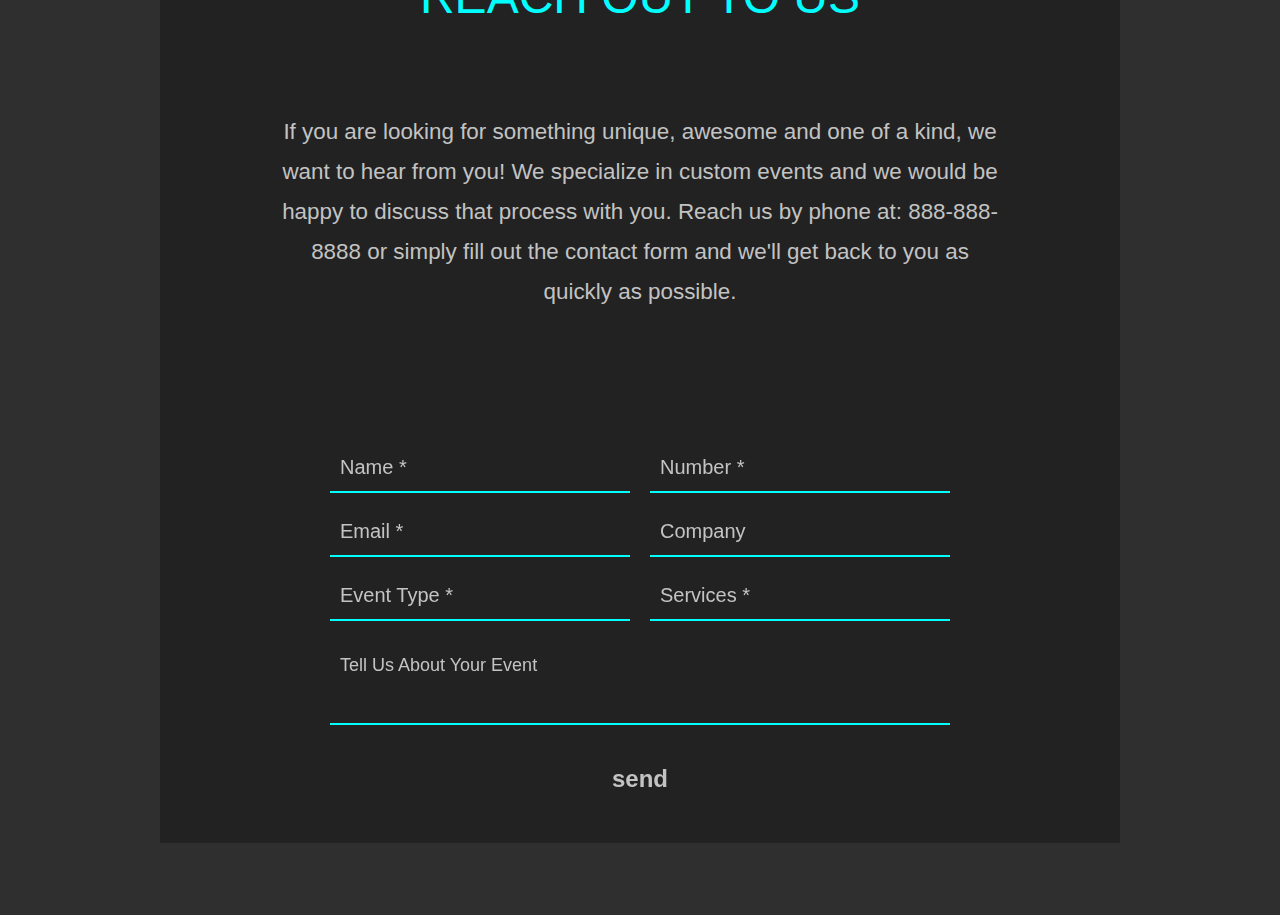
<file: weddings.html>
<!DOCTYPE html>
<html lang="en">
<head>
    <meta charset="UTF-8">
    <meta http-equiv="X-UA-Compatible" content="IE=edge">
    <meta name="viewport" content="width=device-width, initial-scale=1.0">
    <meta name="description" content="NEXT Events DJ Entertainment" />
    <link rel="preconnect" href="https://fonts.googleapis.com">
    <link rel="preconnect" href="https://fonts.gstatic.com" crossorigin>
    <link href='https://unpkg.com/boxicons@2.1.4/css/boxicons.min.css' rel='stylesheet'>
    <link href="https://fonts.googleapis.com/css2?family=Dancing+Script:wght@400..700&display=swap" 
    rel="stylesheet">
    <link href="https://cdn.jsdelivr.net/npm/bootstrap@5.3.3/dist/css/bootstrap.min.css" rel="stylesheet" integrity="sha384-QWTKZyjpPEjISv5WaRU9OFeRpok6YctnYmDr5pNlyT2bRjXh0JMhjY6hW+ALEwIH" crossorigin="anonymous">
    <script src="https://cdn.jsdelivr.net/npm/@popperjs/core@2.11.8/dist/umd/popper.min.js" integrity="sha384-I7E8VVD/ismYTF4hNIPjVp/Zjvgyol6VFvRkX/vR+Vc4jQkC+hVqc2pM8ODewa9r" crossorigin="anonymous"></script>
    <script src="https://cdn.jsdelivr.net/npm/bootstrap@5.3.3/dist/js/bootstrap.min.js" integrity="sha384-0pUGZvbkm6XF6gxjEnlmuGrJXVbNuzT9qBBavbLwCsOGabYfZo0T0to5eqruptLy" crossorigin="anonymous"></script>  
    <title>NEXT Events</title>
    <link rel="stylesheet" href="css/styles.css">
</head>
<body id="index">
    <nav>
        <ul class="sidebar">
            <li onclick=hideSidebar()><a href="index.html"><svg xmlns="http://www.w3.org/2000/svg" height="26px" viewBox="0 -960 960 960" width="26px" fill="#000000"><path d="m256-200-56-56 224-224-224-224 56-56 224 224 224-224 56 56-224 224 224 224-56 56-224-224-224 224Z"/></svg></a></li>
            <li><a href="maine-events-dj.html">Events</a><li>
                <li><a href="maine-sound-and-lighting.html">Production</a></li>
                <li><a href="maine-photography.html">Photography</a></li>
                <li><a href="contact-next-events.html">Contact</a></li>
                <li><a href="login.html">Log In</a></li>
            </ul>      
            <!-- <ul class="topnav">
                <li class="hideOnMobile"><a href="about.html">About</a></li>
                <li class="hideOnMobile"><a href="estimate.html">Free Estimate</a></li>
                <li class="hideOnMobile"><a href="event-schedule.html">Event Schedule</a></li>
                <li class="hideOnMobile"><a href="207-745-8011">207-745-8011</a></li>
            </ul> -->
            <ul class="bottomnav">
                <a href="index.html"><img src="images/logo2.jpg" alt=""></a>
                <!-- <li class="hideOnMobile"><a href="maine-event-dj.html">EVENTS</a></li> -->
                <li class="hideOnMobile"><div class="dropdown" data-dropdown>
                    <button class="link" data-dropdown-button>EVENTS</button>
                    <div class="dropdown-menu"> 
                        <div>
                            <a href="corp.html">CORPORATE</a>
                            <a href="schools.html">SCHOOLS & PROMS</a>
                            <a href="special.html">SPECIAL OCCASIONS</a>
                        </div>
                    </div>
                </div>
                <li class="hideOnMobile"><a href="production.html">PRODUCTION</a></li>
                <li class="hideOnMobile"><a href="photo.html">PHOTOGRAPHY</a></li>
                <li class="hideOnMobile"><a href="contact.html">CONTACT</a></li>
                <li class="hideOnMobile"><a href="login.html">LOG-IN</a></li>
                <li class="menu-button" onclick=showSidebar()><a href="#"><svg xmlns="http://www.w3.org/2000/svg" height="26px" viewBox="0 -960 960 960" width="26px" fill="#000000"><path d="M120-240v-80h720v80H120Zm0-200v-80h720v80H120Zm0-200v-80h720v80H120Z"/></svg></a></li>
            </ul>
        </nav>
        <div class="headerphoto">
            <div id="carouselExampleAutoplaying" class="carousel slide" data-bs-ride="carousel" data-bs-interval="6000">
                <div class="carousel-inner">
                    <div class="carousel-item active">
                        <video class="d-block w-100" autoplay loop muted onloadstart="this.playbackRate = 0.75;">
                            <source src="images/wedding5.mp4" type="video/mp4">
                            Your browser does not support the video tag.
                        </video>
                    </div>
                    <div class="carousel-item">
                        <img src="images/wedding4.jpg" id="video" class="d-block w-100" alt="Coding Syntax">
                    </div>
                    <div class="carousel-item">
                        <img src="images/wedding3.jpg" class="d-block w-100" alt=".Laptop with code">
                    </div>
                    <div class="carousel-item">
                        <img src="images/wedding2.jpg"class="d-block w-100" alt=",Guy leaning on a bared window">
                    </div>
                    <div class="carousel-item">
                        <img src="images/wedding1.jpg" class="d-block w-100" alt="...">
                    </div>
                </div>
                <button class="carousel-control-prev" type="button" data-bs-target="#carouselExampleAutoplaying" data-bs-slide="prev">
                    <span class="carousel-control-prev-icon" aria-hidden="true"></span>
                    <span class="visually-hidden">Previous</span>
                </button>
                <button class="carousel-control-next" type="button" data-bs-target="#carouselExampleAutoplaying" data-bs-slide="next">
                    <span class="carousel-control-next-icon" aria-hidden="true"></span>
                    <span class="visually-hidden">Next</span>
                </button>
        <div class="underimgborder"></div>
        <section class="content1">
            <div class="about">
                <h1>Unforgetable Weddings!</h1>
                <p>At NEXT Events, weddings are our specialty. As New England's premier event professionals, we are passionate about crafting unforgettable wedding experiences tailored to your unique style. Offering everything from DJ entertainment and live sound to stunning lighting production, photobooth rentals, and professional photography and videography, we ensure every detail is perfect. Based in Eastern Maine and serving clients up and down the East Coast, our locally owned team combines the latest technology with a personal touch, working closely with each couple to meticulously plan and execute their vision. Start your journey to an extraordinary wedding with NEXT Events—where your dream day is our top priority.</p>
                </div>
        </section>
        <section class="content2">
            <div class="contact">
                <h1>REACH OUT TO US</h1>
                <p><p>If you are looking for something unique, awesome and one of a kind, we want to hear from you! We specialize in custom events and we would be happy to discuss that process with you. Reach us by phone at: 888-888-8888 or simply fill out the contact form and we'll get back to you as quickly as possible.</p></p>
                <form>
                    <input type="text" id="name" placeholder="Name *" autocomplete="off" required></input>
                    <input type="text" id="number" placeholder="Number *" autocomplete="off" required></input>
                    <input type="email" id="email" placeholder="Email *" autocomplete="off" required></input>
                    <input type="text" id="company" placeholder="Company" autocomplete="off"></input>
                    <input type="text" id="event" placeholder="Event Type *" autocomplete="off">
                    <input type="text" id="services" placeholder="Services *" autocomplete="off">
                    <textarea required placeholder="Tell Us About Your Event"></textarea>
                    <input type="submit" value="send" id="button">
                </form>
            </div>
        </section>
    </body>
    </script>
    </html>
</file>
<file: css/styles.css>
* {
	margin: 0;
	padding: 0;
	box-sizing: border-box;
}
/*---------------------BODY-----------------------*/
#index {
	min-height: 100vh;
	background-color:#2f2f2f;
	background-size: cover;
	background-repeat: no-repeat;
	background-position: center;
	font-family: sans-serif;
	overflow: scroll;
    overflow-x: hidden;
}
::-webkit-scrollbar {
    width: 0;  /* Remove scrollbar space */
    background: transparent;  /* Optional: just make scrollbar invisible */
}
h1 {
	color: cyan;
}

/*---------------------TOP_NAVBAR-----------------------*/
nav {
	background-color: #222222 ;
	box-shadow: 3px 3px 5px cyan;
	font-size: 2vh;
	position: absolute;
	top: 0%;
	z-index: 99;
	width: 100%;
	opacity: .8;
}
nav ul{
	width: 100%;
	list-style: none;
	display: flex;
	justify-content: flex-end;
	align-items: center;
	
}
nav li {
	height: 50px;
}
nav li div button{
	height: 50px;
}
nav a {
	color:#c3c3c3;
	text-decoration: none;
	height: 100%;
	padding: 0 30px;
	text-decoration: none;
	display: flex;
	align-items: center;
	transition: .4s;
}
nav a:hover {
	color: cyan;
	text-shadow: 0px 0px 20px #00ff89;	
}	
.topnav {
	font-size: .80em;
	position:absolute;
}
.link {
	background: none;
	border: none;
	text-decoration: none;
	color: #c3c3c3;
	font-size: inherit;
	cursor: pointer;
	padding: 0;
	transition: .4s;
	padding: 0 30px;
}
.dropdown.active > .link,
.link:hover {
	color: cyan;
	text-shadow: 0px 0px 20px cyan;	
}
.dropdown {
	position: relative;
}
.dropdown-menu {
	width: 10em;
	position: absolute;
	top: calc(100% + .75rem);
	background-color: #222222;
	color: #c3c3c3;
	padding: 1rem;
	border-radius: 20px;
	box-shadow: 10px 10px 15px 0 rgba(0, 0, 0, .3);
	opacity: 0;
	transform: translateY(-10px);
	transition: opacity .4s ease-in-out, transform .4s ease-in-out;
	pointer-events: none;
}
.dropdown-menu a{
	padding: 0 0 10px 0;
	font-size: 1.5vh;
}
.dropdown.active > .link + .dropdown-menu {
	opacity: 1;
	transform: translateY(0);
	pointer-events: auto;
}
/*--------------Logo------------*/
.bottomnav img {
	width: 18%;
	height: auto;
	display: flex;
	margin-right: auto;
}
/*---------------------SIDE_NAVBAR-----------------------*/
.sidebar li {
	width: 100%;
}
.sidebar	 a{
	width: 100%;
}
.sidebar{
	position: fixed;
	top: 0;
	right: 0;
	height: 100vh;
	width: 250px;
	z-index: 99;
	background-color: rgba(255, 255, 255, 0.2);
	backdrop-filter: blur(10px);
	box-shadow: 10px 0 10px rgba(0, 0, 0, 0.1) ;
	display: none;
	flex-direction: column;
	align-items: flex-start;
	justify-content: flex-start;
}
.menu-button {
	display: none;
}
@media(max-width: 800px){
	.hideOnMobile{
		display: none;
	}
	.menu-button{
		display: block;
	}
}
@media(max-width: 500px){
	.sidebar{
		width: 100%
	}
}@media screen and (max-width: 300px) {
	span.psw {
		display: block;
		float: none;
	}
	.cancelbtn {
		width: 100%;
	}
}
/*-------------HeaderIMG----------*/
.headerphoto img{
	background-image: url(/images/wedding1.jpg);
	background-repeat: no-repeat;
	/* background-size: cover; */
	width: 100%;
	height: 94vh;
	position: relative;
	object-fit: cover;
	/* background-position: 100%; */
}
#heroh1 { 
    text-align: center;
    position: absolute; 
    top: 250px; 
    left: 0; 
    width: 100%; 
    font-size: 100px;
    color: #5de9fe;
 }
/*-------------Border--------------*/
.underimgborder {
	box-shadow: 0 0 20px 30px cyan;
	position: relative;
	z-index: 1;
}
/* -----------Main Page--------- */
.content1 { 
	display: flex;
	justify-content: center;
	align-items: center;
	flex-direction: column;
	padding-top: 8vh;
	padding-bottom: 8vh;
	background-color: #222222;
	color: #c3c3c3;
	line-height: 2.5rem;
}
.content2 { 
	display: flex;
	justify-content: center;
	align-items: center;
	flex-direction: column;
	padding-top: 8vh;
	padding-bottom: 8vh;
	background-color: #2f2f2f;
	color: #c3c3c3;
	line-height: 2.5rem;
}
.about {
	width: 85%;
	padding-top: 15vh;
}
.about h1 {
	text-align: center;
	font-weight: 500;
	font-size: 3em;
}

.about p {
	text-align: center;
	font-size: 1.4em;
	padding-top: 5vh;
	
}
.icons {
	padding-top: 10vh;
	padding-bottom: 10vh;
}
.icons i {
	text-align: center;
	font-size: 5em;
	color: teal;
	padding: 1vh 20vh;
	transition: transform 2s;
}
.icons i p {
	padding-top: 2rem;
	font-size: .4em;
}
.icons i:hover {
	transform: scale(1.5);
	color: rgb(0, 204, 204);
	transition: .6s;
	
}
.icons i:not(:hover) {
    transform: scale(1); /* Reset to original size when not hovered */
}
.icons i::after {
	content: attr(data-tooltip);
	position: absolute;
	bottom: -30px;
	left: 50%;
	transform: translateX(-50%);
	padding: 5px 10px;
	background-color: transparent;
	color: #c3c3c3;
	border-radius: 5px;
	font-size: 15px;
	font-family: "Teko", sans-serif;
	opacity: 0;
	transition: opacity 0.4s;
}
.icons i:hover::after {
	opacity: 1;
}
.types {
	width: 100%;
	text-align: center;
	padding-top: 10vh;
}
.types h1 {
	font-size: 3em;
	font-weight: 500;
}
.types h3 {
	color: cyan;
	font-size: 1.5em;
	font-weight: 600;
}
.types p {
    line-height: 1.5em;
    font-size: 1em;
    width: 350px;
    margin: 10px 0; /* Adjusting margin for spacing */
}

.images {
    display: flex;
    justify-content: center;
    align-items: flex-start; /* Aligns items to the top */
    gap: 200px; /* Adds space between each image container */
}

.image-container {
    display: flex;
    flex-direction: column;
    align-items: center;
    text-align: center;
    max-width: 300px; /* Ensures the images and text don't stretch beyond this width */
    margin: 0; /* Removes additional margins */
}

.image-container img {
    width: 300px;
    height: auto;
    box-shadow: 0px 8px 10px 0px #101010;
    border-radius: 15px;
    margin-bottom: 10px;
}
.image-container h3 {
	margin-top: -40px; /* Reduce the margin between text and image */
}
.types img {
	width: 300px;
	height: 199.85px;
	margin: 70px; /* Adjust this margin as needed */
}
.get-to-know {
	padding-top: 15vh;
	padding-bottom: 15vh;
	text-align: center;
	width: 85%;	
}
.get-to-know h1 {
	font-size: 3em;
	font-weight: 500;
}
.get-to-know p {
	font-size: 1.4em;
	padding-top: 5vh;
}
/*-------------Contact Form---------------*/
.contact {
	padding-top: 10vh;
	width: 75%;
	min-height: 75vh;
	display: flex;
	justify-content: center;
	flex-direction: column;
	align-items: center;
	background-color: #222222;
}
.contact h1 {
	font-weight: 500;
	font-size: 3em;
}
.contact p {
	text-align: center;
	width: 75%;
	font-size: 1.4em;
	padding-top: 1vh;
	padding-bottom: 5vh;
}
.contact form {
	width: 50vw;
	height: 400px;
	display: flex;
	justify-content: center;
	border-radius: 15px;
	background: transparent;
	backdrop-filter: blur(20px);
	flex-wrap: wrap;
}
.contact form input {
	width: 300px;
	height: 50px;
	padding-left: 10px;
	outline: none;
	border: none;
	font-size: 20px;
	margin-bottom: 10px;
	background: none;
	border-bottom: 2px solid cyan;
	color: whitesmoke;
}
.contact form input::placeholder{
	color: #c3c3c3;
}
.contact form #number,
.contact form #company,
.contact form #event-type,
.contact form #services {
	margin-left: 20px;
}
.contact form textarea {
	resize: none;
	background: none;
	border: none;
	border-bottom: 2px solid cyan;
	color: #c3c3c3;
	font-weight: 200;
	font-size: 18px;
	padding: 10px;
	outline: none;
	min-height: 90px;
	max-height: 90px;
	min-width: 620px;
	max-width: 75%;
}
.contact textarea::placeholder {
	color: #c3c3c3;
}
.contact form #button {
	border: none;
	border-radius: 5px;
	margin-top: 20px;
	font-weight: 600;
	font-size: 24px;
	color: #c3c3c3;
	width: 200px;
	height: 60px;
	padding: 0;
	margin-bottom: 30px;
	transition: 0.4s;
}
.contact #button:hover{
	color: whitesmoke;
	text-shadow: 0 0 25px cyan;
	transition: .4s ease-in-out;
}
.card #bxcontact { color: #32828e;
	position: absolute;
	top: 120px;
	left: 400px;
	display: flex;
	justify-content: center;
	font-size: 20em;
}
/* Log in form */
.login {
 padding-top: 10vh;
 width: 75%;
 height: 75vh;
 display: flex;
 justify-content: center;
 flex-direction: column;
 align-items: center;
 background-color: #222222;
}
form {
	width: 50vw;
    height: 400px;
    display: flex;
    justify-content: center;
    border-radius: 15px;
    background: transparent;
    backdrop-filter: blur(20px);
    flex-wrap: wrap;
}
</file>
